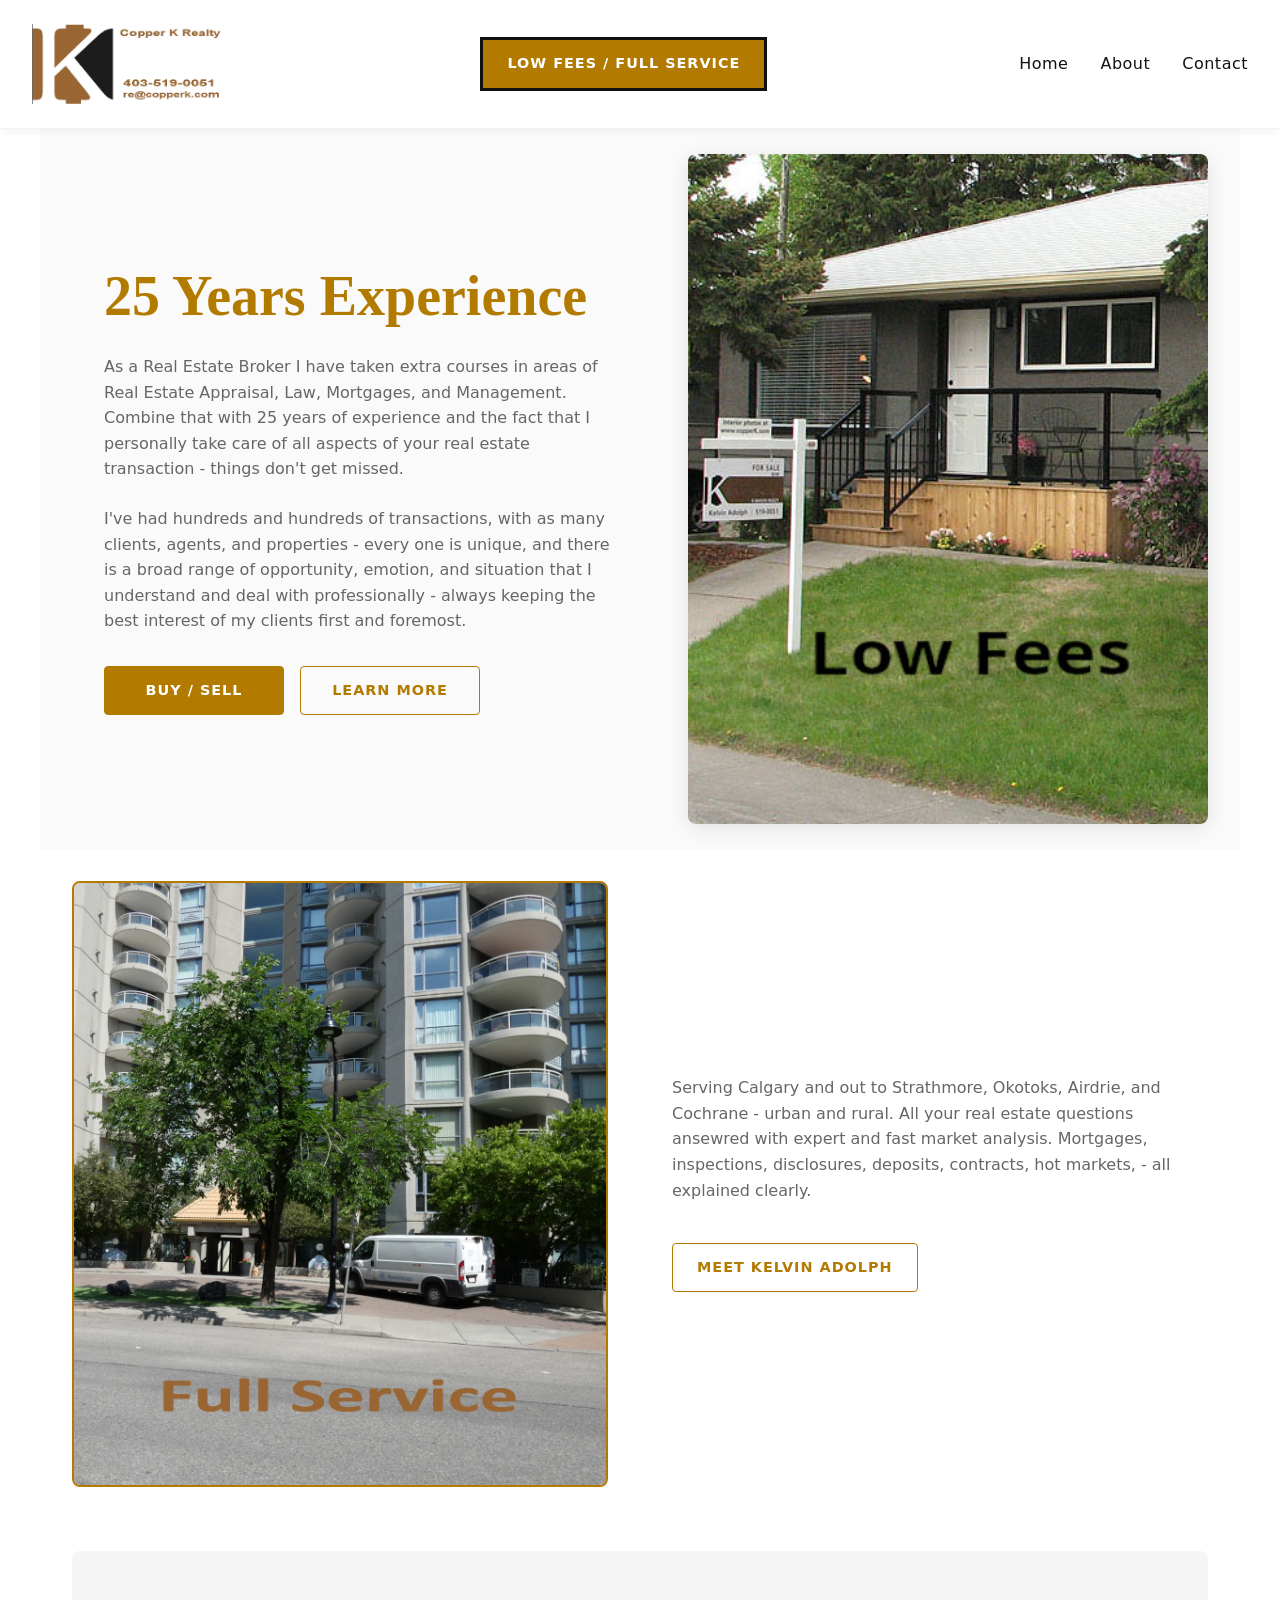
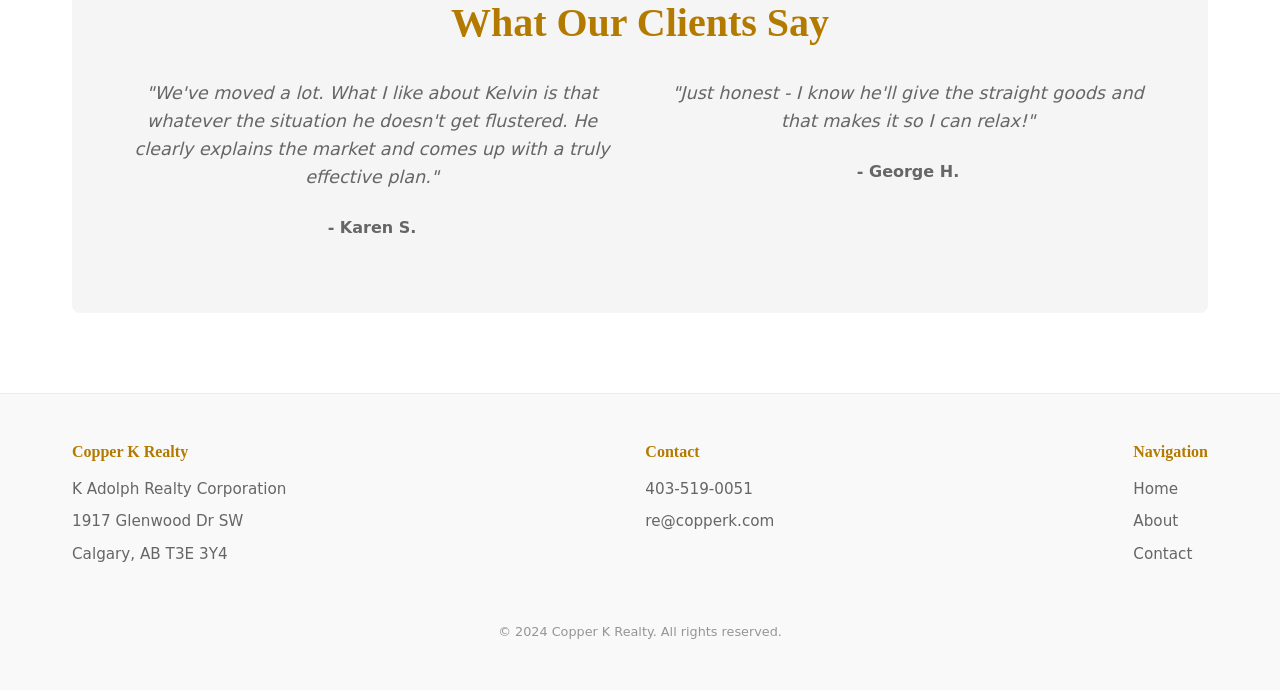
<file: index.html>
<!DOCTYPE html>
<html lang="en">

<head>
    <meta charset="UTF-8">
    <meta name="viewport" content="width=device-width, initial-scale=1.0">
    <title>Copper K Realty - Low Fees, Full Service</title>
    <meta name="description"
        content="Copper K Realty offers full service real estate brokerage with low fees in Calgary, Strathmore, Okotoks, Airdrie, and Cochrane.">
    <link rel="stylesheet" href="style.css?v=3">
</head>

<body>

    <nav class="navbar">
        <a href="index.html" class="logo">
            <img src="assets/images/copperKlogo2023.jpg" alt="Copper K Realty" class="logo-img">
        </a>
        <div class="banner">Low Fees / Full Service</div>
        <div class="nav-links">
            <a href="index.html">Home</a>
            <a href="about.html">About</a>
            <a href="contact.html">Contact</a>
        </div>
    </nav>

    <header class="hero container">
        <div class="hero-content">
            <h1><span class="highlight">25 Years Experience</span></h1>
            <p>
                As a Real Estate Broker I have taken extra courses in areas of Real Estate Appraisal, Law, Mortgages,
                and Management. Combine that with 25 years of experience and the fact that I personally take care of all
                aspects of your real estate transaction - things don't get missed.
            </p>
            <p>
                I've had hundreds and hundreds of transactions, with as many clients, agents, and properties - every one
                is unique, and there is a broad range of opportunity, emotion, and situation that I understand and deal
                with professionally - always keeping the best interest of my clients first and foremost.</p>
            <div class="hero-actions">
                <a href="contact.html" class="btn">Buy / Sell</a>
                <a href="about.html" class="btn btn-outline">Learn More</a>
            </div>
        </div>
        <!-- Using the LowFeesPhoto as the hero image -->
        <img src="assets/images/LowFeesPhoto.jpg" alt="Calgary Skyline" class="hero-image">
    </header>

    <!--     <section class="container">
        <div class="features">
            <div class="feature-card">
                <h3>Residential:</h3>
                <p>apartments, townhouses, detached homes, duplexes. </p>
            </div>
            <div class="feature-card">
                <p>Expert and fast market analysis. All your real estate questions answered quickly and accurately. </p>
            </div>
            <div class="feature-card">
                <p>inspections, mortgages, disclosures, deposits, showings, offers, counter offers, hot markets, etc -
                    all explained clearly. </p>
            </div>
        </div>
    </section> -->

    <section class="container full-service">
        <div class="full-service-image-container">
            <img src="assets/images/FullService2023.jpg" alt="Kelvin Adolph Broker" class="full-service-img">
        </div>
        <div class="full-service-content">
            <p>Serving Calgary and out to Strathmore, Okotoks, Airdrie, and Cochrane - urban and rural. All your real
                estate questions ansewred with expert and fast market analysis. Mortgages, inspections, disclosures,
                deposits, contracts, hot markets, - all explained clearly. </p>
            <!--             <p style="text-align: right; max-width: 600px; margin: 2rem auto 2rem auto; font-size: 1.1rem;">
                <b>Kelvin Adolph, Broker</b>
            </p> -->
            <a href="about.html" class="btn btn-outline" style="margin-top: 1rem;">Meet Kelvin Adolph</a>
        </div>
    </section>

    <section class="container" style="margin-top: 4rem; margin-bottom: 4rem;">
        <div style="background-color: var(--color-dark-gray); padding: 3rem; border-radius: 8px; text-align: center;">
            <h2 style="color: var(--color-gold); margin-bottom: 2rem;">What Our Clients Say</h2>
            <div style="display: grid; grid-template-columns: repeat(auto-fit, minmax(300px, 1fr)); gap: 2rem;">
                <div>
                    <p style="font-size: 1.1rem; font-style: italic;">"We've moved a lot. What I like about Kelvin is
                        that whatever the situation he doesn't get flustered. He clearly explains the market and comes
                        up with a truly effective plan."</p>
                    <p style="margin-top: 1rem; font-weight: bold;">- Karen S.</p>
                </div>
                <div>
                    <p style="font-size: 1.1rem; font-style: italic;">"Just honest - I know he'll give the straight
                        goods and that makes it so I can relax!"</p>
                    <p style="margin-top: 1rem; font-weight: bold;">- George H.</p>
                </div>
            </div>
        </div>
    </section>

    <footer>
        <div class="container footer-content">
            <div class="footer-info">
                <h4>Copper K Realty</h4>
                <p>K Adolph Realty Corporation</p>
                <p>1917 Glenwood Dr SW</p>
                <p>Calgary, AB T3E 3Y4</p>
            </div>
            <div class="footer-info">
                <h4>Contact</h4>
                <p><a href="tel:4035190051">403-519-0051</a></p>
                <p><a href="mailto:re@copperk.com">re@copperk.com</a></p>
            </div>
            <div class="footer-info">
                <h4>Navigation</h4>
                <p><a href="index.html">Home</a></p>
                <p><a href="about.html">About</a></p>
                <p><a href="contact.html">Contact</a></p>
            </div>
        </div>
        <div class="container" style="text-align: center; margin-top: 3rem; opacity: 0.5; font-size: 0.8rem;">
            &copy; 2024 Copper K Realty. All rights reserved.
        </div>
    </footer>

</body>

</html>
</file>
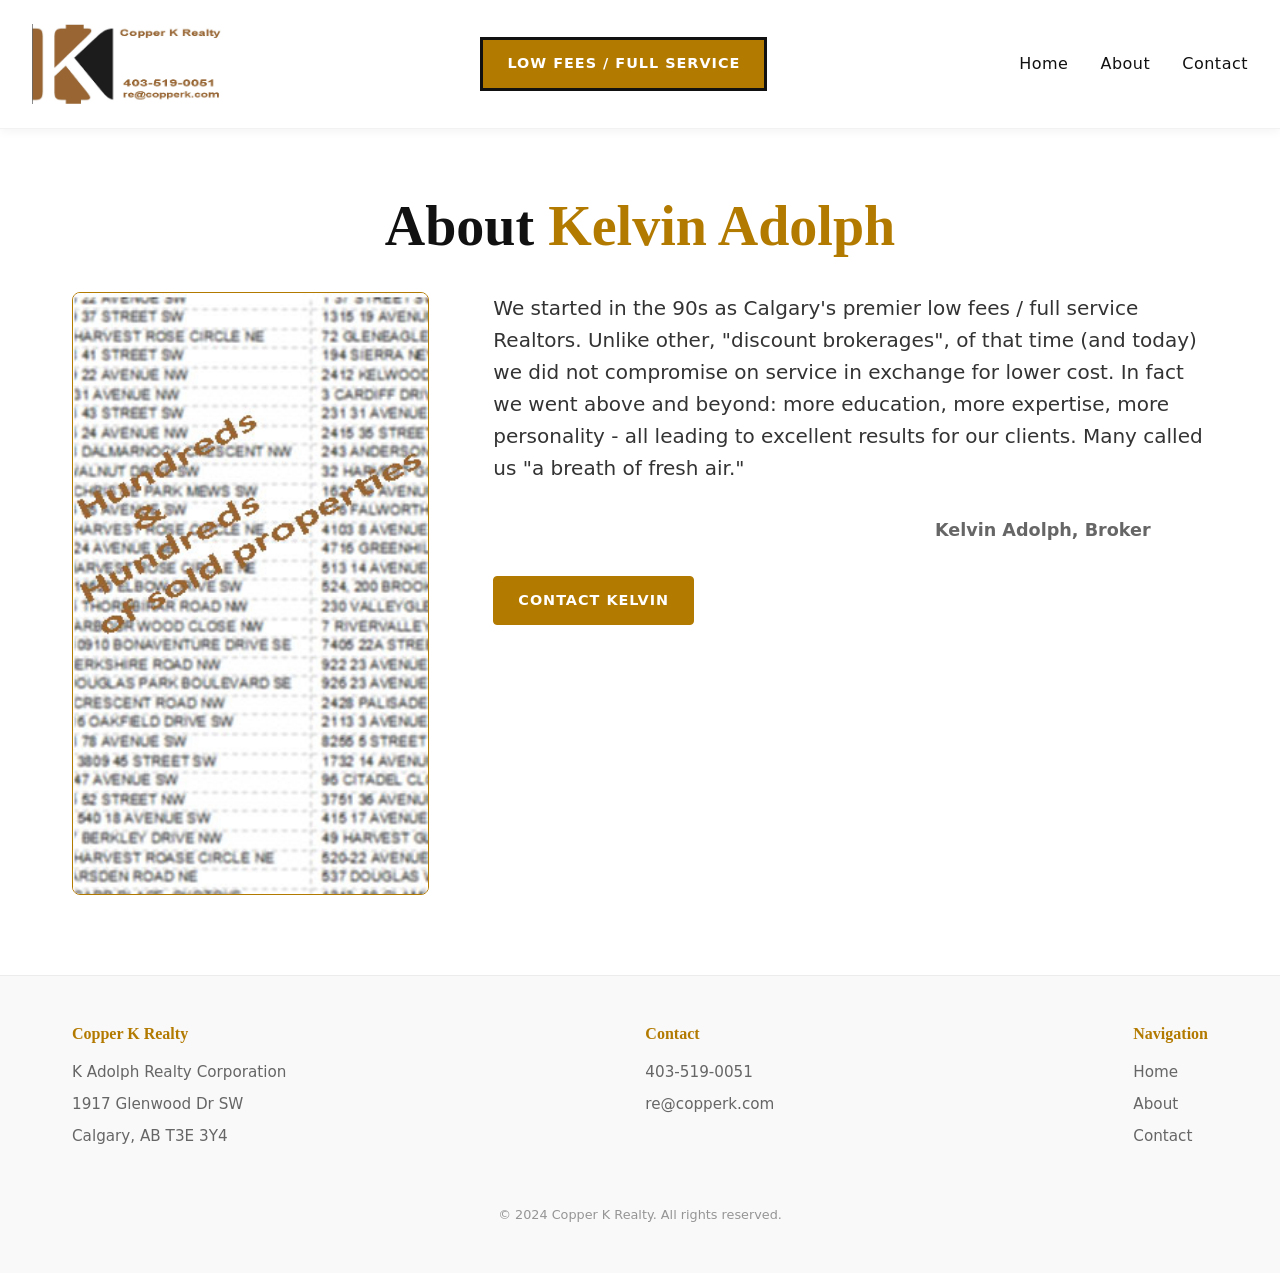
<file: about.html>
<!DOCTYPE html>
<html lang="en">

<head>
    <meta charset="UTF-8">
    <meta name="viewport" content="width=device-width, initial-scale=1.0">
    <title>About - Copper K Realty</title>
    <meta name="description"
        content="Learn about Kelvin Adolph, the broker behind Copper K Realty. Over 25 years of experience in Calgary real estate.">
    <link rel="stylesheet" href="style.css?v=3">
</head>

<body>

    <nav class="navbar">
        <a href="index.html" class="logo">
            <img src="assets/images/copperKlogo2023.jpg" alt="Copper K Realty" class="logo-img">
        </a>
        <div class="banner">Low Fees / Full Service</div>
        <div class="nav-links">
            <a href="index.html">Home</a>
            <a href="about.html">About</a>
            <a href="contact.html">Contact</a>
        </div>
    </nav>

    <div class="container" style="padding-top: 4rem;">
        <h1 style="text-align: center; margin-bottom: 2rem;">About <span style="color: var(--color-gold);">Kelvin
                Adolph</span></h1>

        <div style="display: flex; gap: 4rem; align-items: flex-start; margin-bottom: 4rem; flex-wrap: wrap;">
            <div style="flex: 1; min-width: 300px;">
                <!-- Using copperK.jpg here, presuming it's the logo or a relevant image. If it's the logo, maybe use FullService2023 again or another image if available. -->
                <img src="assets/images/HundredsAndHundreds.jpg" alt="Copper K Logo"
                    style="border-radius: 8px; width: 100%; max-width: 400px; margin: 0 auto; border: 1px solid var(--color-gold);">
            </div>
            <div style="flex: 2; min-width: 300px;">
                <p class="lead" style="font-size: 1.25rem; color: var(--color-text-main); margin-bottom: 1.5rem;">
                    We started in the 90s as Calgary's premier low fees / full service Realtors. Unlike other, "discount
                    brokerages", of that time (and today) we did not compromise on service in exchange for lower cost.
                    In fact we went above and beyond: more education, more expertise, more personality - all leading to
                    excellent results for our clients. Many called us "a breath of fresh air."
                </p>
                <p style="text-align: right; max-width: 600px; margin: 2rem auto 2rem auto; font-size: 1.1rem;">
                    <b>Kelvin Adolph, Broker</b>
                </p>

                <!--                 <h3>Practice makes perfect</h3>
                <p>
                    As a Real Estate Broker (a Broker is a Real Estate Agent who owns his own company), I have taken
                    extra courses in areas of Real Estate Appraisal, Law, Mortgages, and Management. Combine that with
                    25 years of experience and the fact that I personally take care of all aspects of your real estate
                    transaction - things don't get missed. I've had hundreds of transactions, with as many clients,
                    agents,
                    and properties - every one is unique, and there is a broad range of opportunity, emotion, and
                    situation
                    that I understand and deal with professionally - always keeping the best interest of my clients
                    first and foremost.
                </p> -->
                <a href="contact.html" class="btn">Contact Kelvin</a>
            </div>
        </div>
    </div>

    <footer>
        <div class="container footer-content">
            <div class="footer-info">
                <h4>Copper K Realty</h4>
                <p>K Adolph Realty Corporation</p>
                <p>1917 Glenwood Dr SW</p>
                <p>Calgary, AB T3E 3Y4</p>
            </div>
            <div class="footer-info">
                <h4>Contact</h4>
                <p><a href="tel:4035190051">403-519-0051</a></p>
                <p><a href="mailto:re@copperk.com">re@copperk.com</a></p>
            </div>
            <div class="footer-info">
                <h4>Navigation</h4>
                <p><a href="index.html">Home</a></p>
                <p><a href="about.html">About</a></p>
                <p><a href="contact.html">Contact</a></p>
            </div>
        </div>
        <div class="container" style="text-align: center; margin-top: 3rem; opacity: 0.5; font-size: 0.8rem;">
            &copy; 2024 Copper K Realty. All rights reserved.
        </div>
    </footer>

</body>

</html>
</file>
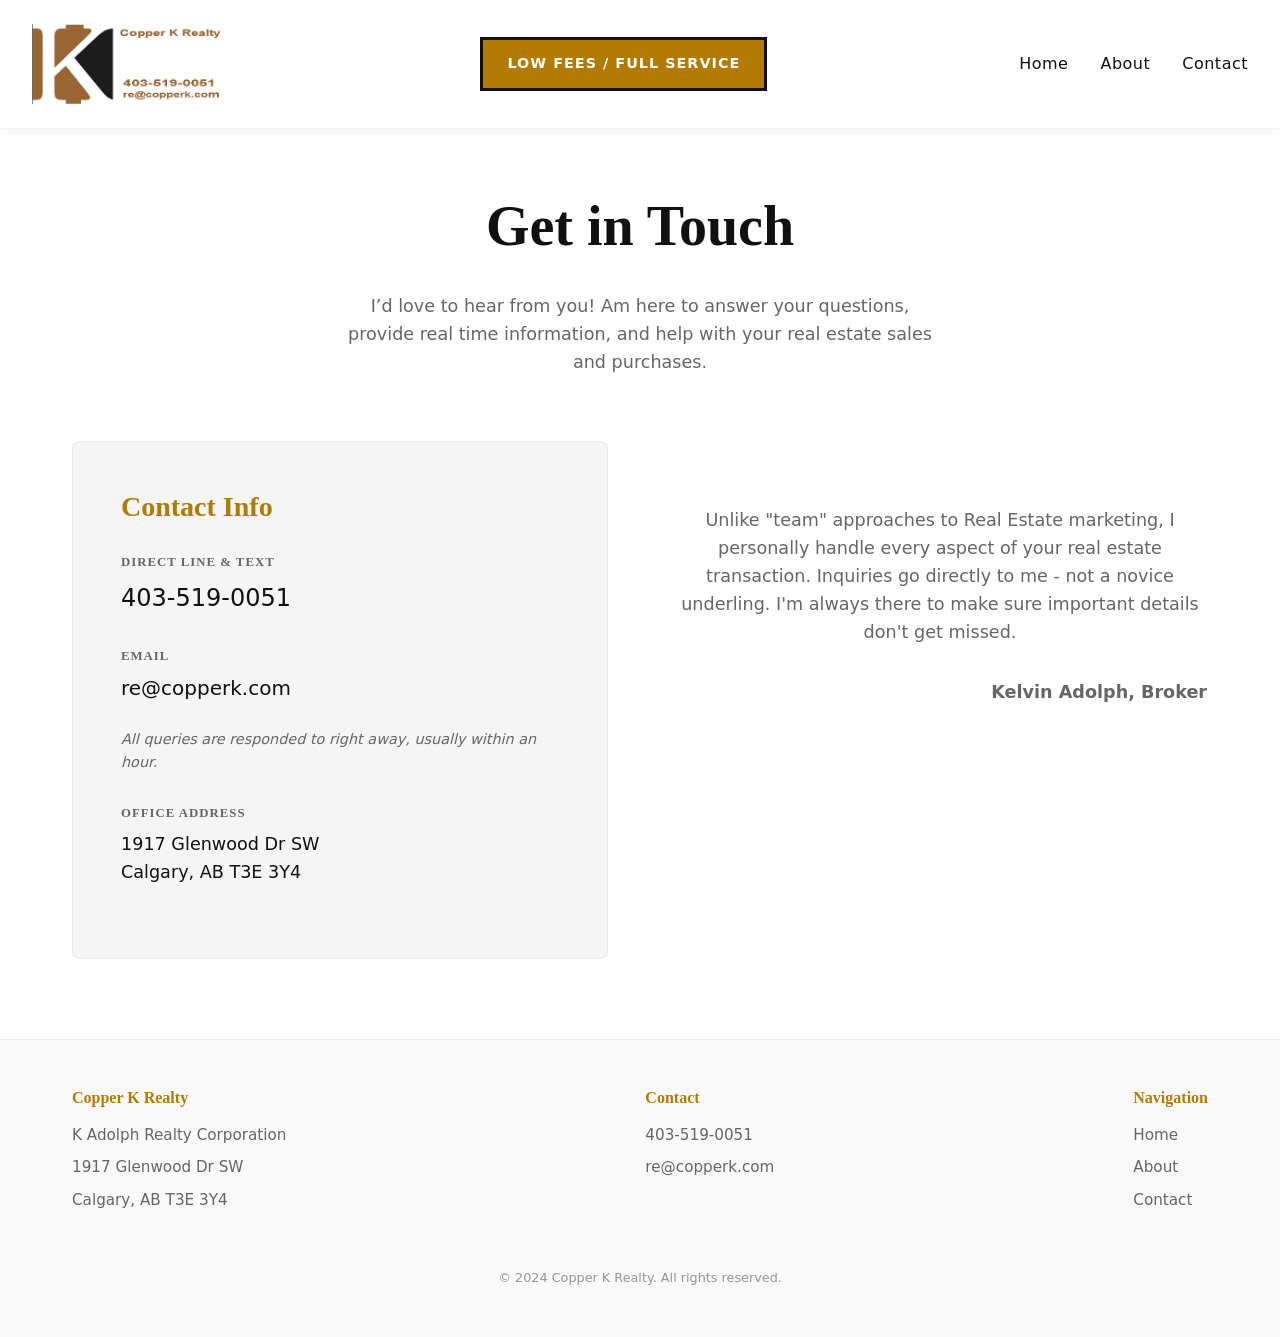
<file: contact.html>
<!DOCTYPE html>
<html lang="en">

<head>
    <meta charset="UTF-8">
    <meta name="viewport" content="width=device-width, initial-scale=1.0">
    <title>Contact - Copper K Realty</title>
    <meta name="description"
        content="Contact Kelvin Adolph at Copper K Realty. Call 403-519-0051 or email re@copperk.com for low fee, full service real estate.">
    <link rel="stylesheet" href="style.css?v=3">
</head>

<body>

    <nav class="navbar">
        <a href="index.html" class="logo">
            <img src="assets/images/copperKlogo2023.jpg" alt="Copper K Realty" class="logo-img">
        </a>
        <div class="banner">Low Fees / Full Service</div>
        <div class="nav-links">
            <a href="index.html">Home</a>
            <a href="about.html">About</a>
            <a href="contact.html">Contact</a>
        </div>
    </nav>

    <div class="container" style="padding-top: 4rem;">
        <h1 style="text-align: center; margin-bottom: 2rem;">Get in Touch</h1>
        <p style="text-align: center; max-width: 600px; margin: 0 auto 4rem auto; font-size: 1.1rem;">
            I’d love to hear from you! Am here to answer your questions, provide real time information, and help with
            your real estate sales and purchases.
        </p>

        <div style="display: grid; grid-template-columns: repeat(auto-fit, minmax(300px, 1fr)); gap: 4rem;">

            <div
                style="background: var(--color-dark-gray); padding: 3rem; border-radius: 8px; border: 1px solid rgba(0,0,0,0.05);">
                <h3 style="color: var(--color-gold); margin-bottom: 2rem;">Contact Info</h3>

                <div style="margin-bottom: 2rem;">
                    <h5
                        style="color: var(--color-text-light); margin-bottom: 0.5rem; text-transform: uppercase; font-size: 0.8rem; letter-spacing: 1px;">
                        Direct Line & Text</h5>
                    <p style="font-size: 1.5rem; color: var(--color-black); font-weight: 500;">
                        <a href="tel:4035190051" style="text-decoration: none;">403-519-0051</a>
                    </p>
                </div>

                <div style="margin-bottom: 2rem;">
                    <h5
                        style="color: var(--color-text-light); margin-bottom: 0.5rem; text-transform: uppercase; font-size: 0.8rem; letter-spacing: 1px;">
                        Email</h5>
                    <p style="font-size: 1.25rem; color: var(--color-black);">
                        <a href="mailto:re@copperk.com" style="text-decoration: none;">re@copperk.com</a>
                    </p>
                    <p
                        style="font-size: 0.9rem; color: var(--color-text-light); margin-top: 0.5rem; font-style: italic;">
                        All queries are responded to right away, usually within an hour.
                    </p>
                </div>

                <div>
                    <h5
                        style="color: var(--color-text-light); margin-bottom: 0.5rem; text-transform: uppercase; font-size: 0.8rem; letter-spacing: 1px;">
                        Office Address</h5>
                    <p style="font-size: 1.1rem; color: var(--color-black);">
                        1917 Glenwood Dr SW<br>
                        Calgary, AB T3E 3Y4
                    </p>
                </div>
            </div>

            <div
                style="min-height: 400px; border-radius: 8px; overflow: hidden; border: 1px solid rgba(255,255,255,0.1);">
                <p style="text-align: center; max-width: 600px; margin: 4rem auto 2rem auto; font-size: 1.1rem;">
                    Unlike "team" approaches to Real Estate marketing, I personally handle every aspect of your real
                    estate
                    transaction. Inquiries go directly to me - not a novice underling. I'm always there to make sure
                    important
                    details don't get missed.
                </p>
                <p style="text-align: right; max-width: 600px; margin: 2rem auto 2rem auto; font-size: 1.1rem;">
                    <b>Kelvin Adolph, Broker</b>
                </p>
            </div>

        </div>

    </div>



    <footer>
        <div class="container footer-content">
            <div class="footer-info">
                <h4>Copper K Realty</h4>
                <p>K Adolph Realty Corporation</p>
                <p>1917 Glenwood Dr SW</p>
                <p>Calgary, AB T3E 3Y4</p>
            </div>
            <div class="footer-info">
                <h4>Contact</h4>
                <p><a href="tel:4035190051">403-519-0051</a></p>
                <p><a href="mailto:re@copperk.com">re@copperk.com</a></p>
            </div>
            <div class="footer-info">
                <h4>Navigation</h4>
                <p><a href="index.html">Home</a></p>
                <p><a href="about.html">About</a></p>
                <p><a href="contact.html">Contact</a></p>
            </div>
        </div>
        <div class="container" style="text-align: center; margin-top: 3rem; opacity: 0.5; font-size: 0.8rem;">
            &copy; 2024 Copper K Realty. All rights reserved.
        </div>
    </footer>

</body>

</html>
</file>
<file: style.css>
:root {
  --color-black: #111111;
  --color-dark-gray: #f5f5f5;
  /* Renamed to act as a light gray for backgrounds */
  --color-gold: #b37a00;
  --color-gold-hover: #d49200;
  --color-white: #ffffff;
  --color-text-main: #333333;
  --color-text-light: #666666;

  --font-main: 'Inter', system-ui, -apple-system, sans-serif;
  --font-heading: 'Playfair Display', serif;
}

/* Reset & Base */
*,
*::before,
*::after {
  box-sizing: border-box;
  margin: 0;
  padding: 0;
}

body {
  background-color: var(--color-white);
  color: var(--color-text-main);
  font-family: var(--font-main);
  line-height: 1.6;
  -webkit-font-smoothing: antialiased;
}

a {
  color: inherit;
  text-decoration: none;
  transition: color 0.3s ease;
}

img {
  max-width: 100%;
  display: block;
}

/* Typography */
h1,
h2,
h3,
h4,
h5,
h6 {
  font-family: var(--font-heading);
  color: var(--color-black);
  line-height: 1.2;
  margin-bottom: 1rem;
}

h1 {
  font-size: 3.5rem;
}

h2 {
  font-size: 2.5rem;
  color: var(--color-gold);
}

h3 {
  font-size: 1.75rem;
}

p {
  margin-bottom: 1.5rem;
  color: var(--color-text-light);
}

/* Layout */
.container {
  max-width: 1200px;
  margin: 0 auto;
  padding: 0 2rem;
}

section {
  padding: 5rem 0;
}

/* Navigation */
.navbar {
  display: flex;
  justify-content: space-between;
  align-items: center;
  padding: 1.5rem 2rem;
  background-color: rgba(255, 255, 255, 0.95);
  position: sticky;
  top: 0;
  z-index: 1000;
  backdrop-filter: blur(10px);
  border-bottom: 1px solid rgba(0, 0, 0, 0.05);
  box-shadow: 0 2px 10px rgba(0, 0, 0, 0.05);
}

.logo {
  font-family: var(--font-heading);
  font-size: 1.5rem;
  font-weight: bold;
  color: var(--color-black);
  letter-spacing: 1px;
}

.logo .highlight {
  color: var(--color-gold);
}

.nav-links {
  display: flex;
  gap: 2rem;
  align-items: center;
}

.nav-links a {
  font-weight: 500;
  letter-spacing: 0.5px;
  color: var(--color-black);
}

.nav-links a:hover {
  color: var(--color-gold);
}

.banner {
  display: inline-block;
  padding: 0.75rem 1.5rem;
  background-color: var(--color-gold);
  color: var(--color-white);
  border: 3px solid var(--color-black);
  font-weight: 600;
  text-transform: uppercase;
  letter-spacing: 1px;
  font-size: 0.9rem;
}

/* Buttons */
.btn {
  display: inline-block;
  padding: 0.75rem 1.5rem;
  background-color: var(--color-gold);
  color: var(--color-white);
  border: 1px solid var(--color-gold);
  border-radius: 4px;
  font-weight: 600;
  cursor: pointer;
  transition: all 0.3s ease;
  text-transform: uppercase;
  letter-spacing: 1px;
  font-size: 0.9rem;
}

.btn:hover {
  background-color: var(--color-gold-hover);
  border-color: var(--color-gold-hover);
  transform: translateY(-2px);
  color: var(--color-white);
}

.btn-outline {
  background-color: transparent;
  color: var(--color-gold);
}

.btn-outline:hover {
  background-color: var(--color-gold);
  color: var(--color-white);
}

/* Hero Section */
.hero {
  min-height: 80vh;
  display: flex;
  align-items: center;
  justify-content: space-between;
  position: relative;
  overflow: hidden;
  background-color: #fafafa;
  gap: 2rem;
  /* Slight off-white for the hero area */
}

.hero-content {
  position: relative;
  z-index: 2;
  flex: 1;
  padding: 2rem;
}

.hero-content h1 {
  margin-bottom: 1.5rem;
}

.hero-content .highlight {
  color: var(--color-gold);
}

.hero-image {
  flex: 1;
  height: auto;
  min-height: 400px;
  /* Ensure some height */
  max-height: 80vh;
  object-fit: cover;
  border-radius: 8px;
  /* Optional: adds a nice touch like the other image */
  box-shadow: 0 4px 20px rgba(0, 0, 0, 0.1);
  /* Optional: adds depth */
}

.hero-actions {
  margin-top: 2rem;
  display: flex;
  gap: 1rem;
}

.hero-actions .btn {
  min-width: 180px;
  text-align: center;
  display: flex;
  justify-content: center;
  align-items: center;
}

/* Features Grid */
.features {
  display: grid;
  grid-template-columns: repeat(auto-fit, minmax(300px, 1fr));
  gap: 2rem;
  margin-bottom: 4rem;
}

.feature-card {
  background: var(--color-white);
  padding: 2rem;
  border-radius: 8px;
  border: 1px solid rgba(0, 0, 0, 0.05);
  /* Light border */
  box-shadow: 0 4px 20px rgba(0, 0, 0, 0.05);
  /* Subtle shadow for depth on white */
  transition: transform 0.3s ease;
}

.feature-card:hover {
  transform: translateY(-5px);
  border-color: var(--color-gold);
}

.feature-card h3 {
  color: var(--color-gold);
  margin-bottom: 1rem;
}

/* Full Service Section */
.full-service {
  display: flex;
  align-items: center;
  gap: 4rem;
  margin-top: 2rem;
}

.full-service-image-container {
  flex: 1;
}

.full-service-img {
  border-radius: 8px;
  border: 2px solid var(--color-gold);
  width: 100%;
  height: auto;
  object-fit: cover;
}

.full-service-content {
  flex: 1;
}

/* Footer */
footer {
  background-color: #f9f9f9;
  padding: 3rem 0;
  margin-top: 5rem;
  border-top: 1px solid rgba(0, 0, 0, 0.05);
}

.footer-content {
  display: flex;
  justify-content: space-between;
  flex-wrap: wrap;
  gap: 2rem;
}

.footer-info h4 {
  color: var(--color-gold);
  margin-bottom: 1rem;
}

.footer-info p {
  margin-bottom: 0.5rem;
  font-size: 0.95rem;
}



/* Logo Styling */
.logo {
  display: flex;
  align-items: center;
  gap: 1rem;
  /* Space between image and text */
}

/* Logo Image Styling */
.logo-img {
  max-height: 80px;
  width: auto;
  display: block;
}

/* Responsive */
@media (max-width: 768px) {
  h1 {
    font-size: 2.5rem;
  }

  .hero {
    height: auto;
    padding: 6rem 0 4rem;
    flex-direction: column;
  }

  .hero-image {
    width: 100%;
    height: 300px;
    margin-top: 2rem;
    order: -1;
    flex: none;
    /* Reset flex */
  }

  .navbar {
    padding: 0.25rem 0.5rem;
    flex-direction: column;
    gap: 0.25rem;
  }

  .logo-img {
    max-height: 40px;
  }

  .logo {
    font-size: 1.2rem;
  }

  .nav-links {
    display: flex;
    flex-wrap: wrap;
    justify-content: center;
    width: 100%;
    gap: 0.5rem;
    margin-top: 0;
    align-items: center;
  }

  .nav-links a:not(.btn) {
    padding: 0.25rem;
    font-size: 0.9rem;
  }

  .nav-links .btn {
    display: inline-block;
    width: 100%;
    text-align: center;
    margin-top: 0.25rem;
    padding: 0.4rem 1rem;
    font-size: 0.8rem;
  }

  .hero-content {
    text-align: center;
    padding: 2rem 1.5rem;
    background-color: rgba(255, 255, 255, 0.85);
    backdrop-filter: blur(5px);
    border-radius: 8px;
    margin: 0 1rem;
    box-shadow: 0 4px 15px rgba(0, 0, 0, 0.05);
  }

  .hero-content h1 {
    font-size: 2rem;
  }

  .full-service {
    flex-direction: column;
    gap: 2rem;
  }

  .full-service-image-container {
    width: 100%;
  }

  .full-service-content {
    width: 100%;
  }

  section {
    padding: 3rem 0;
  }
}
</file>
